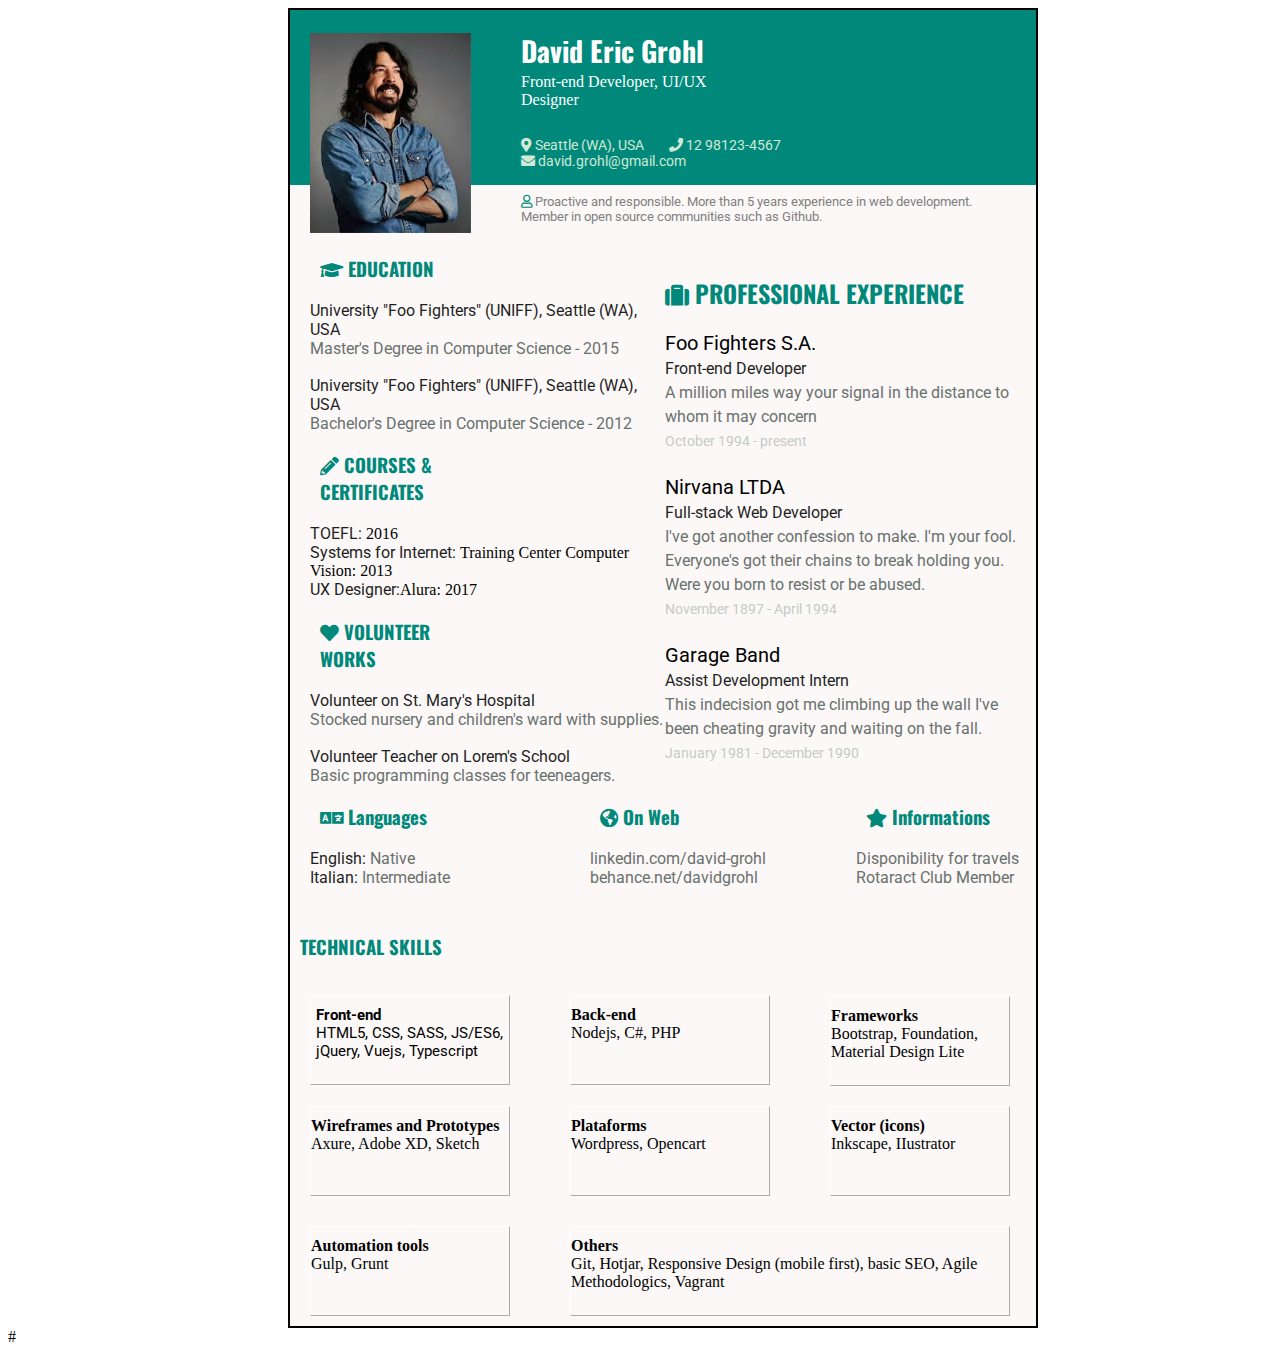
<file: index.html>
<!DOCTYPE html>
<head>
    <title>Curriculum template</title>
    <meta charset="utf-8">

    <!--Fuentes o tipo de letra-->

    <link href="https://fonts.googleapis.com/css?family=Oswald&display=swap" rel="stylesheet">

    <link href="https://fonts.googleapis.com/css?family=Roboto&display=swap" rel="stylesheet">

    <!-- Hoja de estilo -->

    <link rel="stylesheet" type="text/css" href="./vista.css">

    <!-- Iconos -->
    <link rel="stylesheet"
    href="https://use.fontawesome.com/releases/v5.2.0/css/all.css">
</head>
<body>
    <div id="contenedor">
        <div id="header">
            <img src="./david.jpg" widht="110" height="200">
            <div id="perfil">
                <h1 id="nombre">David Eric Grohl</h1>
                <span id="habilidades">Front-end Developer, UI/UX Designer</span>
                <ul id="contacto">
                    <li class="contactouno"><i class="fas fa-map-marker-alt"></i> Seattle (WA), USA</li>
                    <li class="contactouno"><i class="fas fa-phone"></i> 12 98123-4567</li>
                    <li class="contactouno"><i class="fas fa-envelope"></i> david.grohl@gmail.com</li>
                </ul>
                <div id="cualidades">
                    <span id="usuario">
                        <i class="far fa-user"></i>
                    </span>
                    Proactive and responsible. More than 5 years experience in web development. Member in open source communities such as Github.
                </div>

            </div>

        </div>


        <div id="body">
            <div id="experienciaprofesional">
                <h2><i class="fas fa-suitcase"></i> PROFESSIONAL EXPERIENCE </h2>
                <span class="nombre">Foo Fighters S.A.</span><br>
				<span class="cargo">Front-end Developer</span><br>
				<span class="descripcion">A million miles way your signal in the distance to <br> whom it may concern</span><br>
				<span class="fecha">October 1994 - present</span><br><br>
				<span class="nombre">Nirvana LTDA</span><br>
				<span class="cargo">Full-stack Web Developer</span><br>
                <span class="descripcion">I've got another confession to make. I'm your fool. <br> Everyone's got their chains to break holding you. <br> Were you born to resist or be abused.</span><br>
                <span class="fecha">November 1897 - April 1994</span><br><br>
				<span class="nombre">Garage Band</span><br>
				<span class="cargo">Assist Development Intern</span><br>
				<span class="descripcion">This indecision got me climbing up the wall I've <br> been cheating gravity and waiting on the fall.</span><br>
				<span class="fecha">January 1981 - December 1990</span>
            </div>
            <div id="educacion">
                <h3><i class="fas fa-graduation-cap"></i> EDUCATION </h3>
                <span class="cargo">University "Foo Fighters" (UNIFF), Seattle (WA), USA</span><br>
                <span class="descripcion">Master's Degree in Computer Science - 2015</span><br><br>
                <span class="cargo">University "Foo Fighters" (UNIFF), Seattle (WA), USA</span><br>
                <span class="descripcion">Bachelor's Degree in Computer Science - 2012</span>
            </div>
            <div id="certificadosycursos">
                <h3><i class="fas fa-pencil-alt"></i> COURSES & CERTIFICATES </h3>
                <span class="cargo">TOEFL: </span><span>2016</span><br>
                <span class="cargo">Systems for Internet: </span><span>Training Center Computer</span><br>
                <span<strong>Vision: 2013</strong></span><br>
                <span class="cargo">UX Designer:</span><span>Alura: 2017</span>
            </div>
            <div id="trabajosvoluntarios">
                <h3><i class="fas fa-heart"></i> VOLUNTEER WORKS</h3>
                <span class="cargo">Volunteer on St. Mary's Hospital</span><br>
                <span class="descripcion">Stocked nursery and children's ward with supplies.</span><br><br>
                <span class="cargo">Volunteer Teacher on Lorem's School</span><br>
                <span class="descripcion">Basic programming classes for teeneagers.</span>
            </div>
            <div id="lenguajeyotros">
                <div id="lenguajes" class="gridSpacing">
                    <h3><i class="fas fa-language"></i> Languages </h3>
                    <span class="cargo">English: </span><span class="descripcion">Native</span><br>
                    <span class="cargo">Italian: </span><span class="descripcion">Intermediate</span>
                </div>
                <div id="web" class="gridSpacing">
                    <h3><i class="fas fa-globe-americas"></i> On Web</h3>
                    <span class="descripcion">linkedin.com/david-grohl</span><br>
                    <span class="descripcion">behance.net/davidgrohl</span>
                </div>
                <div id="informacion" class="gridSpacing">
                    <h3><i class="fas fa-star"></i> Informations</h3>
                    <span class="descripcion">Disponibility for travels</span><br>
                    <span class="descripcion">Rotaract Club Member</span>
                </div>
            </div>
        </div>
        <div id="habilidadestecnicas">
            <h3 id="habi"> TECHNICAL SKILLS </h3>
        </div>
        <div id="primero" class="gridSpacing">
            <p id="uno"><a href="skillsfront.html" target="_blank"><strong>Front-end</strong> <br> HTML5, CSS, SASS, JS/ES6,<br>jQuery, Vuejs, Typescript</p></a>

        </div>
        <div id="segundo" class="gridSpacing">
            <p id="dos"><a href="backskills.html" target="_blank"><strong>Back-end</strong><br>Nodejs, C#, PHP</p></a>
        </div>
        <div id="tercero" class="gridSpacing">
            <p id="tres"><a href="#" target="_blank"><strong>Frameworks</strong><br>Bootstrap, Foundation, Material Design Lite</p></a>
        </div>
        <div id="cuarto" class="gridSpacing">
            <p id="cuatro"><a href="#" target="_blank"><strong>Wireframes and Prototypes</strong><br>Axure, Adobe XD, Sketch</p></a>
        </div>
        <div id="quinto" class="gridSpacing">
            <p id="cinco"><a href="#" target="_blank"><strong>Plataforms</strong><br>Wordpress, Opencart</p></a>
        </div>
        <div id="sexto" class="gridSpacing">
            <p id="seis"><a href="#" target="_blank"><strong>Vector (icons)</strong><br>Inkscape, IIustrator</p></a>
        </div>
        <div id="septimo" class="gridSpacing">
            <p id="siete"><a href="#" target="_blank"><strong>Automation tools</strong><br> Gulp, Grunt</p></a>
        </div>
        <div id="octavo" class="gridSpacing">
            <p id="ocho"><a href="#" target="_blank"><strong>Others</strong><br>Git, Hotjar, Responsive Design (mobile first), basic SEO, Agile Methodologics, Vagrant</p></a>
        </div>


    </div>
</body>#
</file>
<file: vista.css>
* {
	box-sizing: border-box;
}

#contenedor{
    width: 750px;
    height: 1320px;
    border: 2px solid;
    float: center;
    position:relative;
    left: 280px;
    background: #FCF8F8;

}

#body {
    padding-left: 20px;
	padding-right: 20px;
}



#header{
    background: #00897B;
    margin-top: 0px;
    height: 175px;
    margin-bottom: 70px;

}

#perfil{
    float: right;
    margin-top: 10px;
	padding-left: 5px;
	margin-left: 0px;
    margin-right: 320px;
    width: 200px;
    height:200px;
}

img {
    margin-left: 20px;
	margin-top: 23px;
	margin-right: 0px;
}

h1 {
    margin-bottom: 2px;
	margin-top: 10px;
	font-family: 'Oswald', sans-serif;
	color: white;
	font-size: 28px;
}


#habilidades{
    color: #D0E9D6;
}

#contacto{
    list-style: none;
    margin-top: 28px;
    padding: 0px;
    }

ul#contacto {
    width: 430px;
    height: 200;
}

.contactouno{
    float: left;
    padding-right: 25px;
    color:#D0E9D6;
    font-family: 'Roboto', sans-serif;
    font-size: 14px;
}

#cualidades {
    float: left;
    height: 200px;
    width: 500px;
    margin-left: 0px;
    font-family: 'Roboto', sans-serif;
    font-size: 13px;
    margin-top: 25px;
    color:gray;
}

#habilidades{
    color:white;
}

#usuario{
    color: #00897B;
    height: 50px;
    width: 50px;
	margin-top: 22px;
	margin-left: 0px;
}

#experienciaprofesional{
    font-family: 'Oswald', sans-serif;
    color: #00897B;
    float: right;
    position: relative;
    height: 200px;
    margin-top: 0px;
}

.nombre{
    color: black;
    font-size: 20px;
    font-family: 'Roboto', sans-serif;

}

.cargo{
    color:#1F1F1F;
    font-family: 'Roboto', sans-serif;
}

.descripcion {
    color: #69716D;
    font-family: 'Roboto', sans-serif;

}

.fecha{
    color: #C6CAC8;
    font-family: 'Roboto', sans-serif;
	font-size: 14px;
}

.educacion{
    color: #00897B;
    font-family: 'Oswald', sans-serif;
    font-size: 16px;
    margin-bottom: 50px;

}
h3{
    color: #00897B;
    font-family: 'Oswald', sans-serif;
    margin-left: 10px;
    width: 150px;
}

#lenguajeyotros{
    display: flex;
    position:absolute;
    flex-wrap: wrap;
    margin-bottom: 200px;
    padding-bottom: 0px;
}

#web {
	margin-left: 120px;
}

#informacion{
    margin-left: 90px;
}

#habilidadestecnicas {
    padding-top: 130px;
}
#habi{
    width: 200px;

}

#primero {
    display: flex;
    position:absolute;
    flex-wrap: wrap;
    margin-bottom: 200px;
    padding-bottom: 0px;
    left:20px;
    top: 970px;
}

#segundo {
    display: flex;
    position:absolute;
    flex-wrap: wrap;
    margin-bottom: 150px;
    padding-bottom: 0px;
    margin-left: 280px;
    height: 82px;
    top: 985px;
}

#tercero {
    display: flex;
    position:absolute;
    flex-wrap: wrap;
    margin-bottom: 150px;
    padding-bottom: 0px;
    margin-left: 530px;
    height: 50px;
    top: 970px;


}

#cuarto{
    display: flex;
    position:absolute;
    flex-wrap: wrap;
    margin-bottom: 50px;
    padding-bottom: 0px;
    height: 82px;
    top:1080px;
    left:20px;
}

#quinto{
    display: flex;
    position:absolute;
    flex-wrap: wrap;
    margin-bottom: 50px;
    padding-bottom: 0px;
    height: 82px;
    top:1080px;
    margin-left: 280px;
}

#sexto{
    display: flex;
    position:absolute;
    flex-wrap: wrap;
    margin-bottom: 50px;
    padding-bottom: 0px;
    height: 82px;
    top:1080px;
    margin-left: 540px;

}

#septimo{
    display: flex;
    position:absolute;
    flex-wrap: wrap;
    margin-bottom: 50px;
    padding-bottom: 0px;
    height: 82px;
    top:1200px;
    left:20px;
}
#octavo{
    display: flex;
    position:absolute;
    flex-wrap: wrap;
    margin-bottom: 50px;
    padding-bottom: 0px;
    height: 82px;
    top:1200px;
    margin-left: 280px;
}
p#dos{
    text-decoration: none;
    display: block;
    border: 1px solid gray;
    text-align: left;
    padding-top: 10px;
    padding-bottom: 10px;
    width: 200px;
    height: 90px;
    margin-left: 10px;
    margin-bottom: 10px;
    margin:auto;
    border: white 1px outset;


}
p#tres{
    text-decoration: none;
    display: block;
    border: 1px solid gray;
    text-align: left;
    padding-top: 10px;
    width: 180px;
    height: 90px;
    margin-left: 10px;
    margin-bottom: 10px;
    border: white 1px outset;

}

p#uno{
    text-decoration: none;
    display: block;
    border: 1px solid gray;
    text-align: left;
    padding-top: 10px;
    width: 200px;
    height: 90px;
    border: white 1px outset;
    font-size: 15px;
    font-family: 'Roboto', sans-serif;
    padding-left: 5px;

}

a{
    color: black;
    text-decoration: none;

}

p#cuatro{
    text-decoration: none;
    display: block;
    border: 1px solid gray;
    text-align: left;
    padding-top: 10px;
    width: 200px;
    height: 90px;
    border: white 1px outset;

}

p#cinco{
    text-decoration: none;
    display: block;
    border: 1px solid gray;
    text-align: left;
    padding-top: 10px;
    width: 200px;
    height: 90px;
    border: white 1px outset;

}
p#seis{
    text-decoration: none;
    display: block;
    border: 1px solid gray;
    text-align: left;
    padding-top: 10px;
    width: 180px;
    height: 90px;
    border: white 1px outset;

}

p#siete{
    text-decoration: none;
    display: block;
    border: 1px solid gray;
    text-align: left;
    padding-top: 10px;
    width: 200px;
    height: 90px;
    border: white 1px outset;
}

p#ocho{
    text-decoration: none;
    display: block;
    border: 1px solid gray;
    text-align: left;
    padding-top: 10px;
    width: 440px;
    height: 90px;
    border: white 1px outset;
}

#fronthabilidades {
    margin-top: 50px;
    height: 500px;
    padding-left: 20px;
    padding-right: 80px;
}

#contenedorfront {
    height:800px;
    width: 700px;
    background-color: darkgray;
    background-image: url(imagen1.jpg);
}


h5{
    width: 200px;
}
h6 {
    color: white;
}
h4{
    color: white;
}

#bodyfront{
    background-image: url(imagen3.jpg);
}

#jumbo {
    top: 450px;
    position: absolute;
    width: 650px;
    height: 320px;
    background-color: #181818;
    color: white;
}

#jumbotitulo{
    padding-bottom: 30px;
    margin-bottom:10px;
}
</file>
